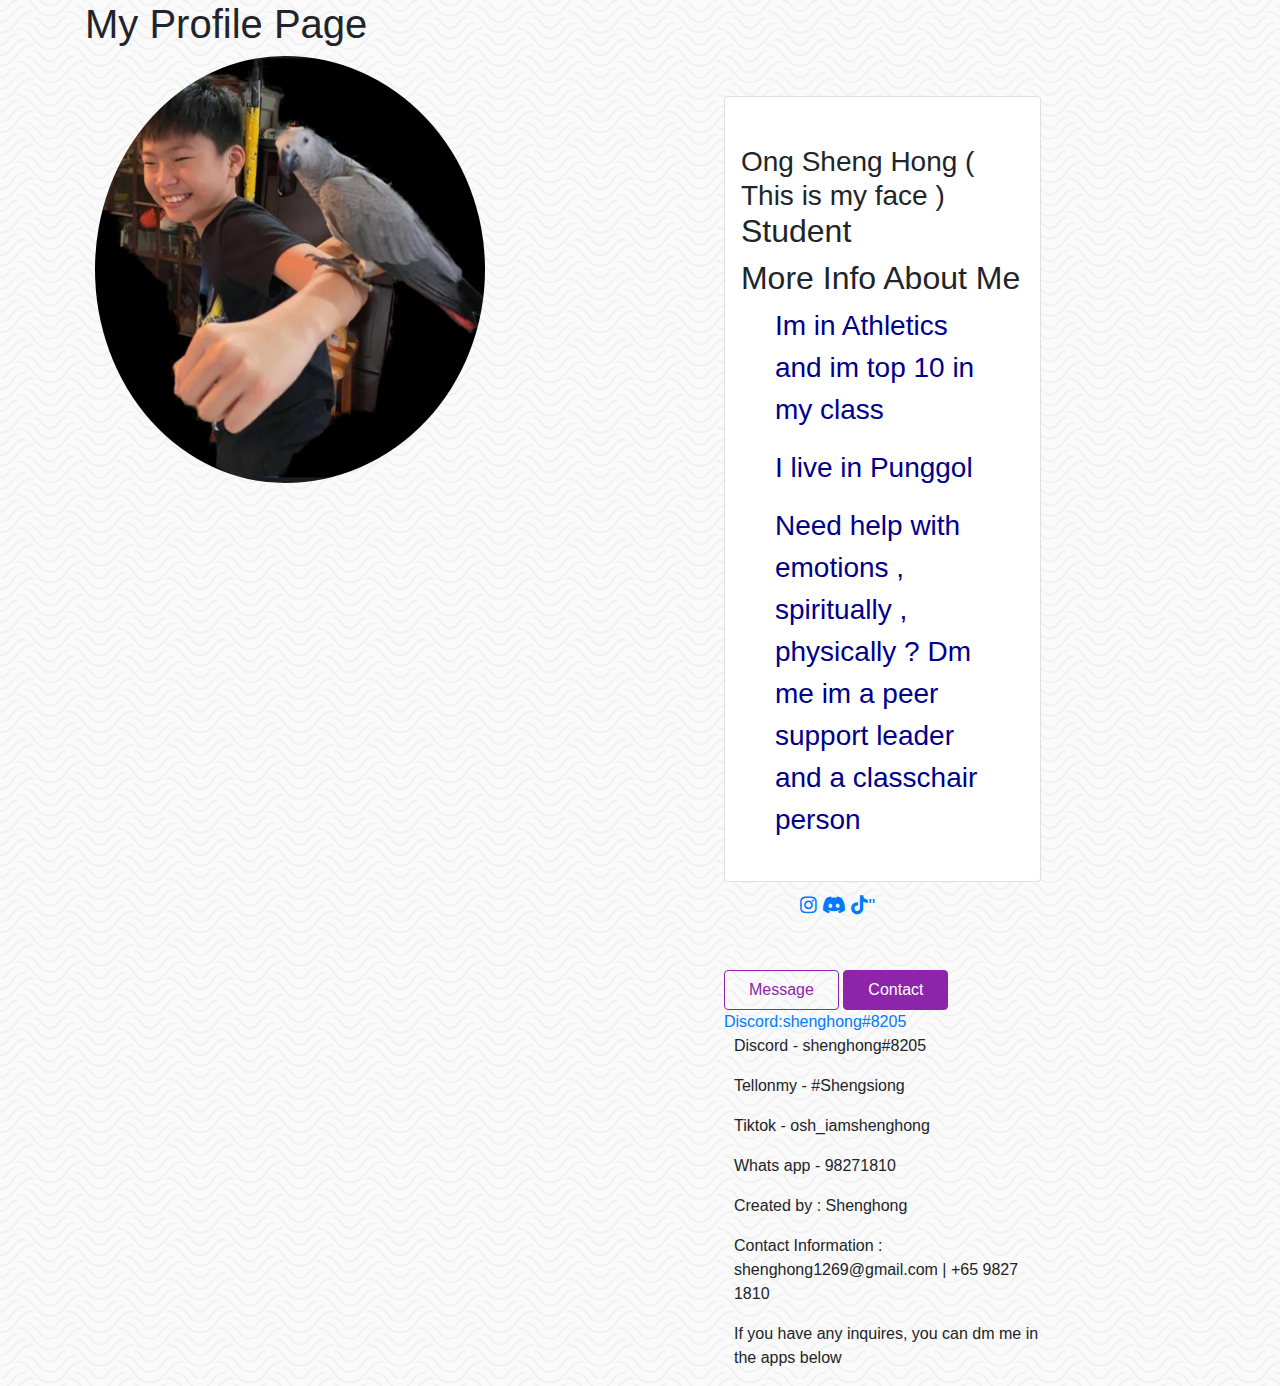
<file: profile-page/index.html>
<!DOCTYPE html>
<html>
<head>
    <title>Sheng Hong's Profile Page </title>
    <link rel="stylesheet" href="https://use.fontawesome.com/releases/v5.6.3/css/all.css">
    <link rel="stylesheet" href="css/main.css">
    <!-- <link rel="stylesheet" href="https://fonts.googleapis.com/css2?family=Edu+VIC+WA+NT+Beginner:wght@400;500;700&display=swap">
    <link rel="preconnect" href="https://fonts.googleapis.com">
    <link rel="preconnect" href="https://fonts.gstatic.com" crossorigin> -->
    <link rel="stylesheet" href="css/style.css">
    <link rel="stylesheet" href="https://cdn.jsdelivr.net/npm/bootstrap@4.3.1/dist/css/bootstrap.min.css" integrity="sha384-ggOyR0iXCbMQv3Xipma34MD+dH/1fQ784/j6cY/iJTQUOhcWr7x9JvoRxT2MZw1T" crossorigin="anonymous">
</head>
<body>
    <div class="container">
        <h1>My Profile Page</h1>
        <div class="photo">
            <img src="me.jpg" width="400" class="rounded-circle">
        </div>
        <div class="container mt-5">
        <div class="row d-flex justify-content-center">
            <div class="col-md-7">
                <div class="card p-3 py-4">
                    
                    <div class="profile mt-3">
                        <h3 class="mt-2 mb-0">Ong Sheng Hong ( This is my face )</h3>
                        <h2>Student</h2>
                        <h2>More Info About Me </h2>
                        
                        <div class="px-4 mt-1">
                            <p class="fontz"> Im in Athletics and im top 10 in my class</p>
                            <p class="fontz"> I live in Punggol </p>
                            <p class="fontz"> Need help with emotions , spiritually , physically ? Dm me im a peer support leader and a classchair person</p>
                            
                        </div>
                    </div>  
                </div>
                <ul class="social-list">
                
                    <li>
                        <a href="https://www.instagram.com/osh_shenghong" target="blank">
                            <i class="fab fa-instagram"></i>
                        <a href="https://www.discord.com" target="blank">
                            <i class="fab fa-discord"></i>
                        </a>

                        <a href="https://www.tiktok.com/osh_shenghong" target="blank">
                            <i class="fab fa-tiktok"></i>"
                        </a>

                    </li>
                    <li><i class="fa fa-l"></i></li> 
                    <li><i class="fa fa-google"></i></li>
                </ul>
                
                <div class="buttons">
                    
                    <button class="btn btn-outline-primary px-4">Message</button>
                    <button class="btn btn-primary px-4 ms-3">Contact</button>
                    <a href="https://www.discord.com">Discord:shenghong#8205</a>
                    <p> Discord - shenghong#8205 </p>
                    <p> Tellonmy - #Shengsiong </p>
                    <p> Tiktok - osh_iamshenghong </p>
                    <p> Whats app - 98271810 </p>
                </div>
                <footer>
                    <p> Created by : Shenghong </p>
                    <p> Contact Information : shenghong1269@gmail.com | +65 9827 1810  </p>
                    <p> If you have any inquires, you can dm me in the apps below </p>
                </footer>
            </div>
        </div>
        </div>
    </div>
</body>
</html>
</file>
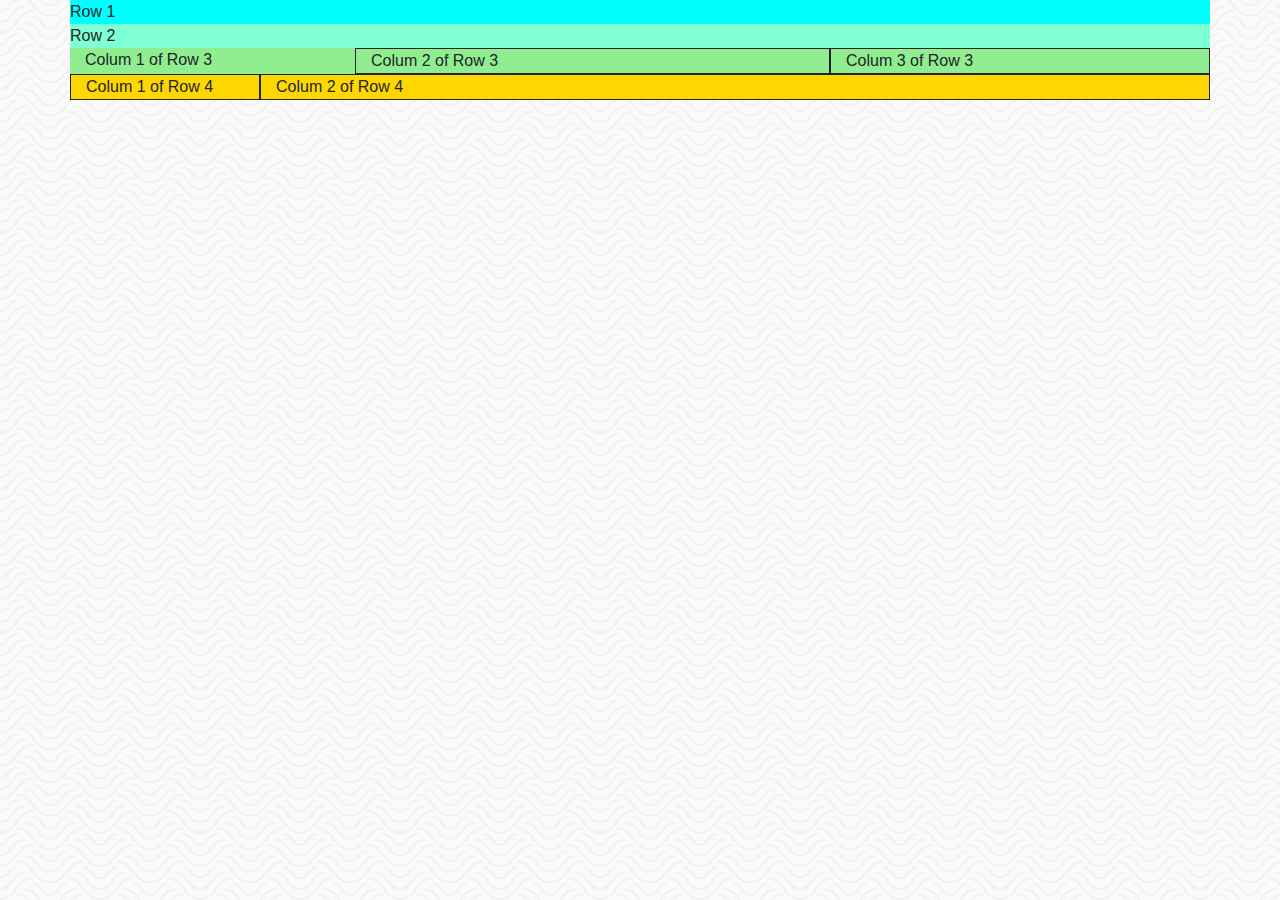
<file: profile-page/new.html>
<!doctype html>
<html lang="en">
  <head>
    <!-- Required meta tags -->
    <meta charset="utf-8">
    <meta name="viewport" content="width=device-width, initial-scale=1, shrink-to-fit=no">

    <!-- Bootstrap CSS -->
    <link rel="stylesheet" href="https://cdn.jsdelivr.net/npm/bootstrap@4.3.1/dist/css/bootstrap.min.css" integrity="sha384-ggOyR0iXCbMQv3Xipma34MD+dH/1fQ784/j6cY/iJTQUOhcWr7x9JvoRxT2MZw1T" crossorigin="anonymous">

    <link rel="stylesheet" href="css/style.css">
    <title>Hello, world!</title>
  </head>
  <body>
    <div class="container">
        <div class="row" style="background-color: aqua">
            Row 1
        </div>
        <div class="row" style="background-color: aquamarine">
            Row 2
        </div>
        <div class="row" style="background-color:lightgreen">
            <div class="col-md-3" style="border: 1px">
                Colum 1 of Row 3
            </div>
            <div class="col-md-5" style="border: 1px solid">
                Colum 2 of Row 3
            </div>
            <div class="col-md-4" style="border: 1px solid">
                Colum 3 of Row 3
            </div>
        </div>
        <div class="row" style="background-color:gold">
            <div class="col-md-2" style="border: 1px solid">
                Colum 1 of Row 4
            </div>
            <div class="col-md-10" style="border: 1px solid">
                Colum 2 of Row 4
            </div>
        </div>
    </div>


    <!-- Optional JavaScript -->
    <!-- jQuery first, then Popper.js, then Bootstrap JS -->
    <script src="https://code.jquery.com/jquery-3.3.1.slim.min.js" integrity="sha384-q8i/X+965DzO0rT7abK41JStQIAqVgRVzpbzo5smXKp4YfRvH+8abtTE1Pi6jizo" crossorigin="anonymous"></script>
    <script src="https://cdn.jsdelivr.net/npm/popper.js@1.14.7/dist/umd/popper.min.js" integrity="sha384-UO2eT0CpHqdSJQ6hJty5KVphtPhzWj9WO1clHTMGa3JDZwrnQq4sF86dIHNDz0W1" crossorigin="anonymous"></script>
    <script src="https://cdn.jsdelivr.net/npm/bootstrap@4.3.1/dist/js/bootstrap.min.js" integrity="sha384-JjSmVgyd0p3pXB1rRibZUAYoIIy6OrQ6VrjIEaFf/nJGzIxFDsf4x0xIM+B07jRM" crossorigin="anonymous"></script>
  </body>
</html>
</file>
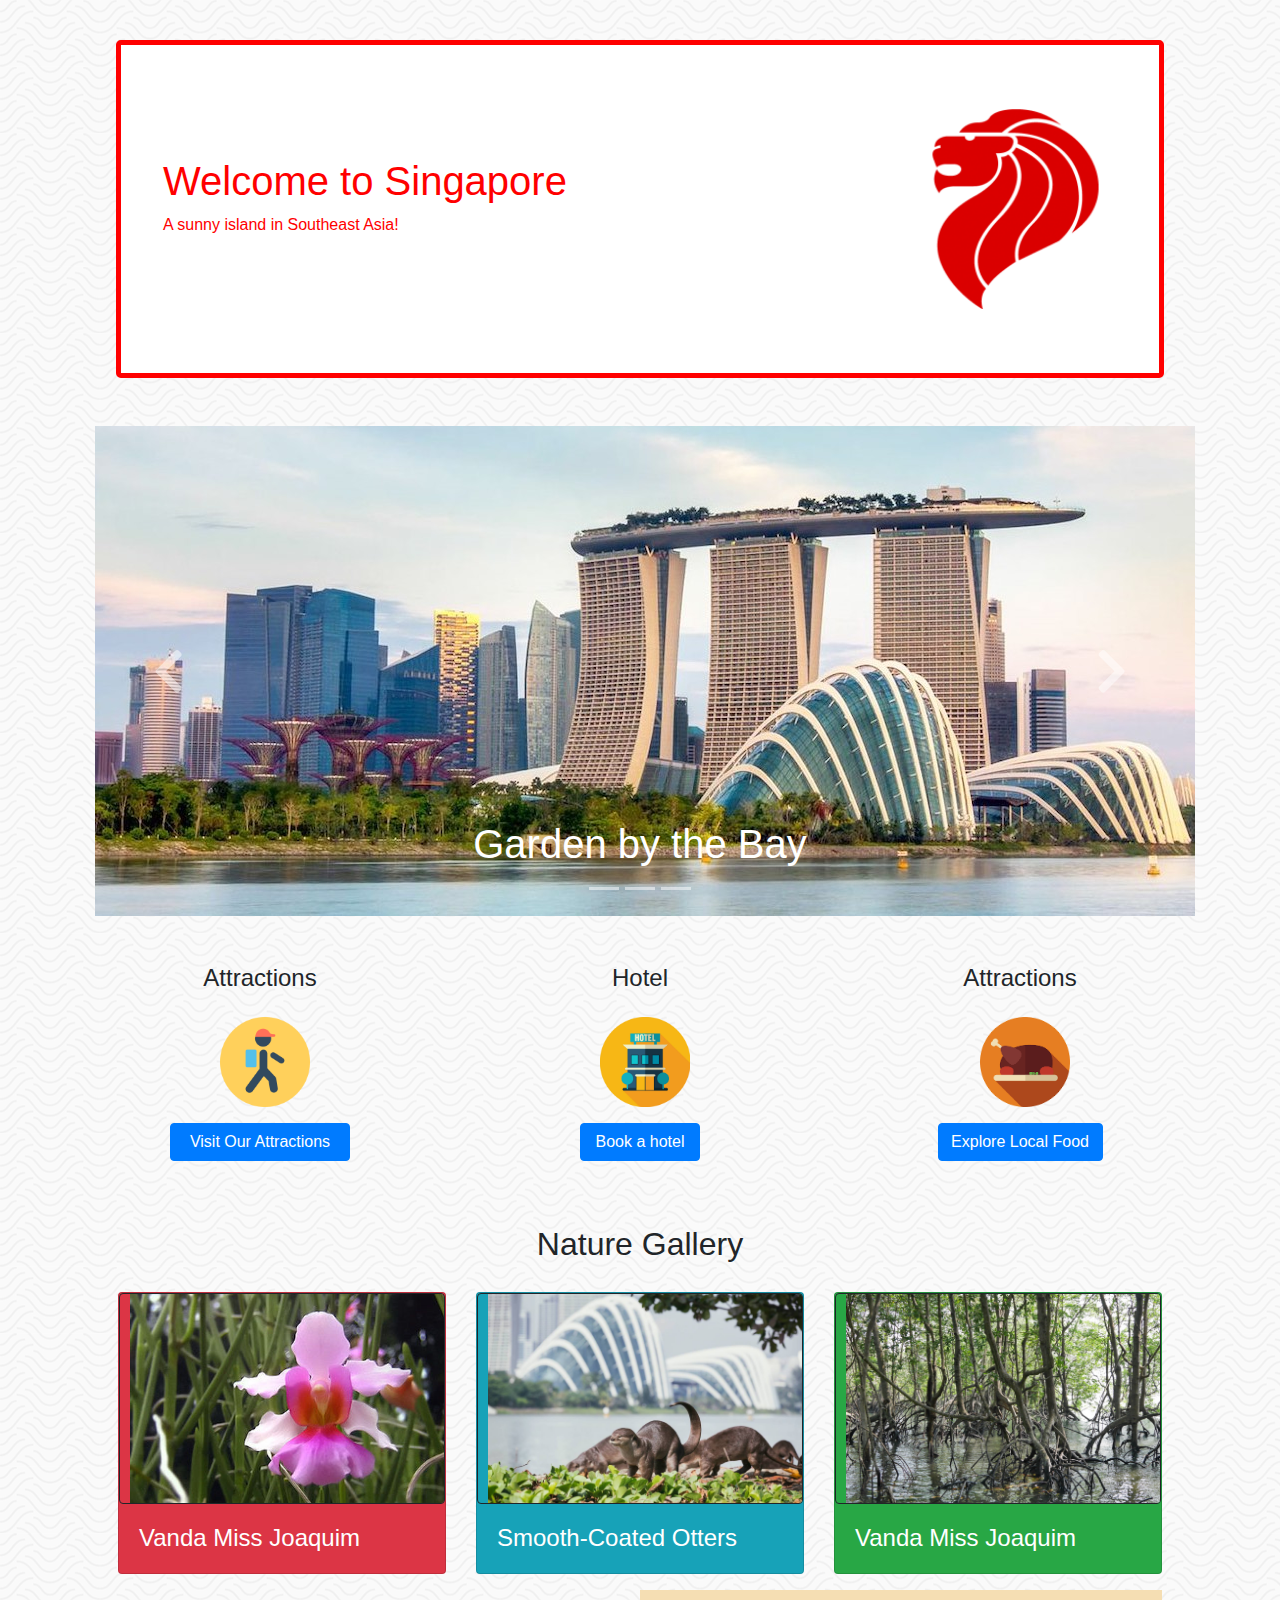
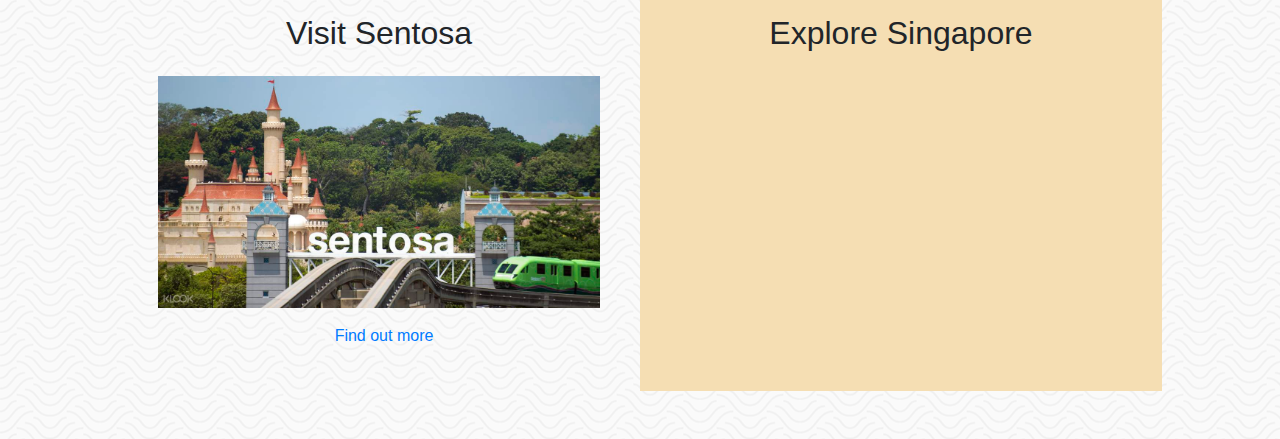
<file: profile-page/Welcome to Singapore.html>
<!doctype html>
<html lang="en">
  <head>
    <!-- Required meta tags -->
    <meta charset="utf-8">
    <meta name="viewport" content="width=device-width, initial-scale=1, shrink-to-fit=no">

    <!-- Bootstrap CSS -->
    <link rel="stylesheet" href="https://cdn.jsdelivr.net/npm/bootstrap@4.3.1/dist/css/bootstrap.min.css" integrity="sha384-ggOyR0iXCbMQv3Xipma34MD+dH/1fQ784/j6cY/iJTQUOhcWr7x9JvoRxT2MZw1T" crossorigin="anonymous">
    <link rel="stylesheet" href="https://use.fontawesome.com/releases/v5.6.3/css/all.css">
    <link rel="stylesheet" href="css/style.css">
  </head>
  <body>
    <div class="container">
        <div class="row m-3" id="title-text">
            <div class="col-md-12">
                <br>
                <!--Title Jumbotron-->
                <div class="jumbotron">
                    <div class="row">
                        <div class="col pt-5">
                            <h1> Welcome to Singapore </h1>
                            <p> A sunny island in Southeast Asia! </p>
                        </div>
                        <div class="col-3">
                            <img src="assets/icons/singapore_lion.png" height="200px">
                        </div>
                    </div>
                </div> 
            </div>
        </div>

        
        <div class="row" id="main-picture">
            <div class="col-md-12">
                <div id="landmarks-carousel" class="carousel slide" data-ride="carousel">
                    <!-- Carousel Items -->
                    <div class="carousel-inner">
                        <div class="carousel-item active">
                            <img src="assets/landmarks/landmark_1.jpg">
                            <div class="carousel-caption">
                                <h1> Garden by the Bay </h1>
                            </div>
                        </div>

                        <div class="carousel-item">
                            <img src="assets/landmarks/landmark_2.jpg">
                            <div class="carousel-caption">
                                <h1> Merlion</h1>
                            </div>
                        </div>

                        <div class="carousel-item">
                            <img src="assets/landmarks/landmark_3.jpg">
                            <div class="carousel-caption">
                                <h1> Singapore Zoo</h1>
                            </div>
                        </div>
                    </div>

                    <!-- Carousel Control -->
                    <a class="carousel-control-prev" href=#landmarks-carousel data-slide="prev">
                        <span class="fa fa-chevron-left"></span>
                    </a>
                    <a class="carousel-control-next" href=#landmarks-carousel data-slide="next">
                        <span class="fa fa-chevron-right"></span>
                    </a>

                    <!-- Carousel Indicators -->
                    <ol class="carousel-indicators">
                        <li data-target="#landmark-carousl" data-slide-to="o"></li>
                        <li data-target="#landmark-carousl" data-slide-to="1"></li>
                        <li data-target="#landmark-carousl" data-slide-to="2"></li>
                    </div>
            </div>
        </div>

        <div class="row mt-5" id="icons">  
            <div class="col-md-4 text-center">
                <h4>Attractions</h4>
                <img src="assets/icons/attraction.png" alt=""
                    style="width: 100px" class="m-3">
                <a href="https://www.tripadvisor.com.sg/
                        Attractions-g294265-Activities-Singapore.html"
                    class="btn btn-primary" style="width:180px">
                    Visit Our Attractions </a>
            </div>

            <div class="col-md-4 text-center">
                <h4>Hotel</h4>
                <img src="assets/icons/hotel.png" alt=""
                    style="width: 100px" class="m-3">
                <a href="https://www.agoda.com/en-sg/country/singapore.html?
                cid=1729675&tag=240682_ae03476884622f53a3e9bd62df524bd6"
                    class="btn btn-primary" style="width:120px">
                Book a hotel </a>
               
            </div>

            <div class="col-md-4 text-center">
                <h4>Attractions</h4>
                <img src="assets/icons/food.png" alt=""
                    style="width: 100px" class="m-3">
                <a href="https://migrationology.com/singapore-food/"
                    class="btn btn-primary" style="width:165px">
                Explore Local Food </a>
                
               
            </div>

        </div>

        <div class="row p-5" id="other-items">
            <div class="row py-3" id="nature">
                <div class="col-md-12 nature-gallery">
                    <h2 class="nature-gallery-title">
                        Nature Gallery </h2>

                <div class="card-deck">
                    <div class="card bg-danger">
                        <img class="card-img-top"
                                src="assets/nature/vanda_miss_joaquim.jpg">

                        <div class="card-body">
                            <h4 class="card-title"> Vanda Miss Joaquim </h4>
                            <p class="card-text">
                                This is Singapore's national flower. </p>
                        </div>
                    </div>

                    <div class="card bg-info">
                        <img class="card-img-top" src="assets/nature/otter.jpg">
                        <div class="card-body">
                            <h4 class="card-title">Smooth-Coated Otters </h4>
                            <p class="card-text"> They are criticallu endangered !! </p>
                        </div>
                    </div>

                    <div class="card bg-success">
                        <img class="card-img-top" src="assets/nature/mangrove.jpg">
                        <div class="card-body">
                            <h4 class="card-title"> Vanda Miss Joaquim </h4>
                            <p class="card-text"> A unique species of tree. </p>
                        </div>
                    </div>
                </div>
            </div> 
        </div>
                    <div class="col-md-6 text-center p-4" styles="background-color: bisque">
                <h2> Visit Sentosa</h2>
                <img src="assets/landmarks/sentosa.jpg" alt="" style="width: 100%" class="p-3">
                <a href="https:/www.sentosa.com"><p>Find out more</p>
                </a>
            </div>
            <div class="col-md-6 text-center p-4" style="background-color:wheat">
                <h2>Explore Singapore</h2>
                <iframe src="https://www.google.com/maps/embed?pb=!1m18!1m12!1m3!1d255277.27663014355!2d103.67976031640625!3d1.3520829999999973!2m3!1f0!2f0!3f0!3m2!1i1024!2i768!4f13.1!3m3!1m2!1s0x31da11238a8b9375%3A0x887869cf52abf5c4!2sSingapore!5e0!3m2!1sen!2ssg!4v1659768568097!5m2!1sen!2ssg" width="400" height="300" frameborder="0" style="border:0;" allowfullscreen="" aria-hidden="false" tabindex="0"></iframe>
            </div>
    
        </div>

    </div>







    <!-- Optional JavaScript -->
    <!-- jQuery first, then Popper.js, then Bootstrap JS -->
    <script src="https://code.jquery.com/jquery-3.3.1.slim.min.js" integrity="sha384-q8i/X+965DzO0rT7abK41JStQIAqVgRVzpbzo5smXKp4YfRvH+8abtTE1Pi6jizo" crossorigin="anonymous"></script>
    <script src="https://cdn.jsdelivr.net/npm/popper.js@1.14.7/dist/umd/popper.min.js" integrity="sha384-UO2eT0CpHqdSJQ6hJty5KVphtPhzWj9WO1clHTMGa3JDZwrnQq4sF86dIHNDz0W1" crossorigin="anonymous"></script>
    <script src="https://cdn.jsdelivr.net/npm/bootstrap@4.3.1/dist/js/bootstrap.min.js" integrity="sha384-JjSmVgyd0p3pXB1rRibZUAYoIIy6OrQ6VrjIEaFf/nJGzIxFDsf4x0xIM+B07jRM" crossorigin="anonymous"></script>
  </body>
</html>
</file>
<file: profile-page/css/main.css>
body{
    background:#eee;
}

.container{
    margin:auto;
    width: 1500px;
}
.card{
    border:none;

    position:relative;
    overflow:hidden;
    border-radius:8px;
    cursor:pointer;
}

.card:before{
    
    content:"";
    position:absolute;
    left:0;
    top:0;
    width:4px;
    height:100%;
   
    transform:scaleY(1);
    transition:all 0.5s;
    transform-origin: bottom
}

.card:after{
    
    content:"";
    position:absolute;
    left:0;
    top:0;
    width:4px;
    height:100%;
    background-color:#8E24AA;
    transform:scaleY(0);
    transition:all 0.5s;
    transform-origin: bottom
}

.font{
    font-size:25px;

}

.h2 {
    font-size: 30px;
}

.h3{
    font-size: 30px;    
}


.fonts{
    font-size:35px;
    color: red;
}


.social-list{
    display:flex;
    list-style:none;
    justify-content:center;
    padding:0;
}

.social-list li{
    padding:10px;
    color:#8E24AA;
    font-size:19px;
}


.buttons button:nth-child(1){
       border:1px solid #8E24AA !important;
       color:#8E24AA;
       height:40px;
}

.buttons button:nth-child(1):hover{
       border:1px solid #8E24AA !important;
       color:#fff;
       height:40px;
       background-color:#8E24AA;
}

.buttons button:nth-child(2){
       border:1px solid #8E24AA !important;
       background-color:#8E24AA;
       color:#fff;
        height:40px;
}

.fontz {
    font-size:28px;
    color: darkblue;
}

h1 {
    font-size:60px;
}

.photo {
    float: left;
    margin-right: 100px;
}

.profile {
    float: right;
}
</file>
<file: profile-page/css/style.css>
.jumbotron {
    background-color:white;
    color: red;
    border: 5px solid;
}

.jumbotron h1, p, img {
    padding-left: 10px
}

body {
    background-image: url("../assets/misc/papyrus.png")
}


.fa {
    font-size:50px;
}

#icons .btn {
    display: block;
    margin: auto;
}

.nature-gallery .nature-gallery-title {
    text-align: center;
    padding-bottom: 20px;
}

.card .card-img-top {
    border: 1px solid;
    border-radius: 4px;
}

.card .card-body {
    color: white;

}

.card .card-body .card-title {
    margin-bottom: 0px;
}

.card .card-body .card-text {
    margin-top: 10px;
    display: none;
}

.card:hover .card-body .card-text {
    display: block;
}
</file>
